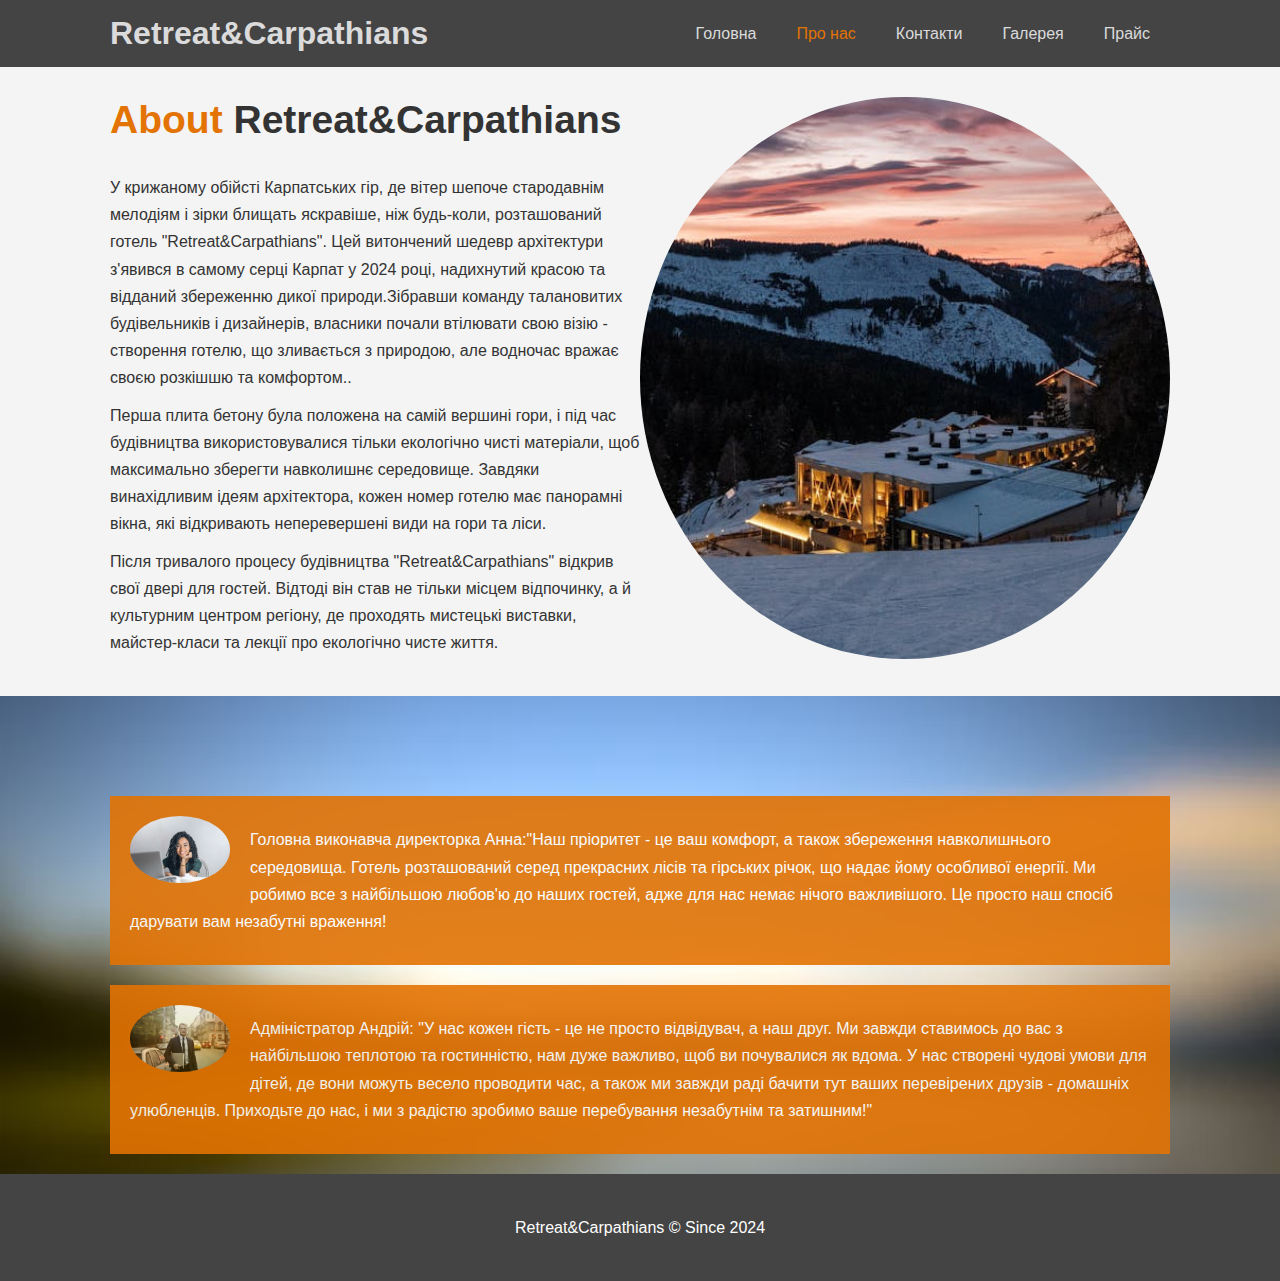
<file: about.html>
<!DOCTYPE html>
<html lang="en">

<head>
  <meta charset="UTF-8">
  <meta http-equiv="X-UA-Compatible" content="IE=edge">
  <meta name="viewport" content="width=device-width, initial-scale=1.0">
  <meta name="description" content="Most Popular Hotel of Carpathy">
  <meta name="keywords" content="hotel,best budget hotel in ua">
  <title>Retreat&Carpathians Hotel | About us</title>

  <link rel="stylesheet" href="css/style.css">
  <link rel="stylesheet" media="screen and (max-width: 768px)" href="css/mobile.css">
  
</head>

  <header>
    <nav id="navbar">
      <div class="container">
        <h1 class="logo"> <a href="index.html">Retreat&Carpathians</a></h1>
        <ul>
          <li><a  href="index.html">Головна</a></li>
          <li><a class="current" href="about.html">Про нас</a></li>
          <li><a href="contact.html">Контакти</a></li>
          <li><a href= "gallery.html">Галерея</a></li>
          <li><a href= "rooms.html">Прайс</a></li>
        </ul>
      </div>
    </nav>


    <section id="about-info" class="bg-light py-3">
        <div class="container">
            <div class="info-left">
                <h1 class="l-heading"> <span class="text-primary">About</span>
                   Retreat&Carpathians</h1>
                   <p>У крижаному обійсті Карпатських гір, де вітер шепоче стародавнім мелодіям і зірки блищать яскравіше, ніж будь-коли, розташований готель "Retreat&Carpathians". Цей витончений шедевр архітектури з'явився в самому серці Карпат у 2024 році, надихнутий красою та відданий збереженню дикої природи.Зібравши команду талановитих будівельників і дизайнерів, власники почали втілювати свою візію - створення готелю, що зливається з природою, але водночас вражає своєю розкішшю та комфортом..</p>
                   <p>Перша плита бетону була положена на самій вершині гори, і під час будівництва використовувалися тільки екологічно чисті матеріали, щоб максимально зберегти навколишнє середовище. Завдяки винахідливим ідеям архітектора, кожен номер готелю має панорамні вікна, які відкривають неперевершені види на гори та ліси. </p>
                   <p>Після тривалого процесу будівництва "Retreat&Carpathians" відкрив свої двері для гостей. Відтоді він став не тільки місцем відпочинку, а й культурним центром регіону, де проходять мистецькі виставки, майстер-класи та лекції про екологічно чисте життя.</p>
            </div>
            <div class="info-right">
             <img src="./images/photo2.jpg" alt="" srcset="">
            </div>
        </div>
    </section>

  <div class="clr"></div>
  
  <section id="testimonials">
   
    <div class="container">
    
         <div class="testimonial bg-primary">
          
          <img src="./images/person-1.jpg" alt="Samanta">
          <p>Головна виконавча директорка Анна:"Наш пріоритет - це ваш комфорт, а також збереження навколишнього середовища. Готель розташований серед прекрасних лісів та гірських річок, що надає йому особливої енергії. Ми робимо все з найбільшою любов'ю до наших гостей, адже для нас немає нічого важливішого. Це просто наш спосіб дарувати вам незабутні враження!</p>

 
         </div>  

         <div class="testimonial bg-primary">
          
          <img src="./images/person-2.jpg" alt="Oleksiy">
          <p>Адміністратор Андрій: "У нас кожен гість - це не просто відвідувач, а наш друг. Ми завжди ставимось до вас з найбільшою теплотою та гостинністю, нам дуже важливо, щоб ви почувалися як вдома. У нас створені чудові умови для дітей, де вони можуть весело проводити час, а також ми завжди раді бачити тут ваших перевірених друзів - домашніх улюбленців. Приходьте до нас, і ми з радістю зробимо ваше перебування незабутнім та затишним!"






          </p>


         </div> 
        
    </div>


  </section>
  
  <div class="clr"></div>
  
    <footer id="main-footer">
      <p>Retreat&Carpathians &copy; Since 2024</p>
    </footer>
    
  </body>

</html>
</file>
<file: css/mobile.css>
#navbar .logo{
  float: none;
  text-align: center;
}

#navbar ul,#navbar ul li{
  float: none;
  
}
#navbar ul li a{
  padding: 5px;
  border-bottom: #444 dotted 1px;
}
/* Home Info */
#home-info .info-img{
  display: none;
}
#home-info .info-content{
  float:none;
  width: 100%;
}
/* Boxes */
.box{
  float:none;
  width: 100%;
}
/* About Info */

#about-info .info-left,#about-info .info-right{
float:none;
width: 100%;
}
#about-info .info-right{
  margin-top: 30px;
}
.l-heading{
text-align: center;
}
#contact-info .box{
  border-bottom: #444 dotted 1px;
}
</file>
<file: css/style.css>
/* Reset */
*{
  margin: 0;
  padding: 0;
  box-sizing: border-box;
}
/* Main Styling */
html,body {
  font-family: 'Segoe UI', Tahoma, Geneva, Verdana, sans-serif;
  line-height: 1.7em;  
}
a{
  color:#444;
  text-decoration: none;
}
h1,h2,h3{
  padding-bottom: 20px;
}
p{
  margin: 10px 0;
}

/* Utility Classes */

.container{
  margin: auto;
  max-width: 1100px;
  overflow: auto;
  padding: 0 20px;

}
.text-primary{
  color:#e37303;
}
.text-secondary{
  color:#ffffff;
}
.lead{
  font-size: 20px;
}
.btn{
  display: inline-block;
  font-size: 18px;
  color:#ffffff;
  background:#333;
  padding: 13px 20px;
  border: none;
  cursor: pointer;
}
.btn:hover{
  background:#e37303;
  color:#444
}
.btn-light{
  background: #ffffff;
  color: #444;
}
.bg-dark{
  background: #444;
  color:#fff;
}
.bg-light{
  background: #f4f4f4;
  color: #333;
}
.bg-primary{
  color:#ffffff;
  background:#e37303;
}
.clr{
  clear: both;
}

.l-heading{
  font-size: 39px;
  line-height: 1.2em;
}
.box {
  height: 300px; /* Set a fixed height for all boxes */
  display: flex;
  flex-direction: column;
  justify-content: center;
  text-align: center;
}

#features {
  display: flex;
  justify-content: space-around;
}


/* Padding */

.py-1{ padding: 10px 0; }
.py-2{ padding: 20px 0; }
.py-3{ padding: 30px 0; }


/* Navbar */
#navbar{
  background: #444;
  color:#ffffff;
  overflow: auto;
}
#navbar a{
  color: #ffffffcf;
}
#navbar .logo{
  float: left;
  padding-top:20px;
}
#navbar ul{
  float: right;
}
#navbar ul li{
  float: left;
  list-style: none;
}
#navbar ul li a{

  display: block;
  padding: 20px;
  text-align: center;
}
#navbar ul li a:hover,
#navbar ul li a.current{
  background: #444;
  color:#e37303;
}

/* showcase */

#showcase{
  background: url('../images/mountain.jpg') no-repeat 
center center/cover;
  height: 600px;
}
#showcase .showcase-content{
  color: #e37303;
  text-align: center;
  padding-top: 170px;
}
#showcase .showcase-content h1{
  font-size: 53px;
  line-height: 1.2em;
} 
#showcase .showcase-content p{
  padding-bottom:20px;
  line-height: 1.5em;
}

/* Home Info */
#home-info .info-content {
  width: 50%;
  height: 100%;
  text-align: center; /* Center all text within .info-content */
  padding: 50px 30px;
  overflow: auto; /* Allow content to overflow if needed */
  /* Potentially override conflicting styles */
  margin: 0 auto; /* Center horizontally within parent (optional) */
}

/* Features */
.box {
  width: 33.3%;
  padding: 50px;
  text-align: center; /* Center all text within .box */
  display: flex; /* Enable flexbox layout */
  flex-direction: column; /* Stack content vertically by default */
  justify-content: center; /* Center content vertically within the box */
  align-items: center; /* Center content horizontally within the box */
  /* Potentially override conflicting styles */
  margin: 0 auto; /* Center horizontally within parent (optional) */
}


/* Features */
.box{
  float:left;
  width: 33.3%;
  padding: 50px;
  text-align: center;
}

.box i{
  margin-bottom: 10px;
}

/* About Info */

#about-info .info-left{
  float:left;
  width: 50%;
  min-height: 100%; 
}
#about-info .info-right{
  float:right;
  width: 50%;
  min-height: 100%;
}

#about-info .info-right img{
  display:block;
  width: 100%;
  margin: auto;
  min-height: 100%;
  border-radius: 50%;
  }

/* Testimonials */

#testimonials{
  background: url('/images/photoback.png') no-repeat center center/cover;
  height: 100%;
  padding-top: 100px;
}
#testimonials h2{
  color: #fff;
  text-align: center;
  
}
#testimonials .testimonial{
  padding:20px;
  margin-bottom: 20px;
  opacity: 0.9;
}
#testimonials img{
  width: 100px;
  float:left;
  margin-right: 20px;
  border-radius: 50%;
}
/* Contact Form */
#contact-form .form-group {
  margin-bottom: 20px;
}

#contact-form .btn {
  margin-bottom: 20px;
}

#contact-form label {
  display: block;
}

#contact-form input {
  width: 100%;
  padding: 5px;
  border: 1px #ddd solid;
  border-radius: 2px;
}

#contact-form .textarea {
  padding: 30px;
}

#contact-form input:focus,
#contact-form .textarea:focus {
  outline: none;
  border-color: #e37303;
}

#contact-form .l-heading {
  margin-top: 20px;
}

/* Box Container Styling */
#box-container {
  display: flex;
  justify-content: space-around;
  flex-wrap: wrap;
  margin: 20px 0;
}

/* Box Styling for Локація, Телефон, and Email in Orange */
.box {
  flex: 1 1 30%;
  text-align: center;
  padding: 20px;
  margin: 10px;
  border: 2px solid #e37303;
  border-radius: 10px;
  background-color: #e37303;
  color: #fff;
}

.box i {
  color: #fff;
}

.box h3 {
  color: #fff;
  font-size: 24px;
  margin-top: 10px;
}

.box p {
  color: #fff;
  font-size: 18px;
  margin-top: 5px;
}

.box:hover {
  background-color: #cc6202;
  color: #fff;
}

.box:hover i,
.box:hover h3,
.box:hover p {
  color: #fff;
}

/* Footer Styling (assuming footer class name) */
footer {
  background-color: grey;
  color: white;
  padding: 20px;
  text-align: center;
}


/* Gallery Section */
#gallery {
  padding: 50px 0;
  background: #f4f4f4;
}

#gallery h2 {
  text-align: center;
  margin-bottom: 1rem;
}

.grid {
  display: grid;
  grid-template-columns: repeat(4, 1fr); /* Ensure four columns in each row */
  grid-gap: 1rem;
  justify-items: center;
}

.item {
  width: 100%; /* Ensures items take full width */
}

.item img {
  width: 100%;
  max-width: 100%; /* Ensure images don't exceed their container width */
  height: auto; /* Maintain aspect ratio */
  border-radius: 5px;
  box-shadow: 0px 4px 8px rgba(196, 184, 184, 0.1);
}

/* Media Query for Gallery */
@media screen and (max-width: 768px) {
  .grid {
    grid-template-columns: repeat(auto-fit, minmax(150px, 1fr));
  }
}
/* Rooms Page Specific Styles */


#rooms-page .bg-light {
  background: #f4f4f4;
}

#rooms-page .py-3 {
  padding-top: 20px;
  padding-bottom: 20px;
}

#rooms-page .l-heading {
  font-size: 2em;
  margin-bottom: 20px;
}

#rooms-page .text-primary {
  color: #ff8000;
}

#rooms-page .info-left {
  width: 100%;
  margin-right: 0;
}

#rooms-page .clr {
  clear: both;
}

/* Table Styles */
#rooms-page table {
  width: 100%;
  border-collapse: collapse;
  margin: 20px 0;
}

#rooms-page table, #rooms-page th, #rooms-page td {
  border: 1px solid #ddd;
}

#rooms-page th, #rooms-page td {
  padding: 12px;
  text-align: left;
}

#rooms-page th {
  background: #333;
  color: #fff;
}

#rooms-page td {
  background: #fff;
}

#rooms-page h2 {
  margin-top: 20px;
}

/* Media Queries */
@media screen and (max-width: 768px) {
  #rooms-page .container {
    width: 95%;
  }
  
  #rooms-page #navbar .container {
    flex-direction: column;
  }

  #rooms-page #navbar ul {
    flex-direction: column;
    align-items: center;
  }

  #rooms-page #navbar ul li {
    margin-right: 0;
    margin-bottom: 10px;
  }

  #rooms-page .info-left {
    width: 100%;
    margin: 0;
  }
}


/* style.css */

/* Target the button with ID "callButton" */
#callButton {
  background-color: #ffffff; /* Dark gray background */
  color: #fc8004; /* White text color */
  padding: 10px 15px; /* Add some padding */
  border: none; /* Remove border */
  border-radius: 5px; /* Add rounded corners */
  cursor: pointer; /* Make it look clickable */
  text-decoration: none; /* Remove underline */
  font-weight: bold; /* Make the text bold (optional) */
}

/* Optional hover effect for the button */
#callButton:hover {
  background-color: #f4f4f4; /* Darker gray on hover (optional) */
}


/* Footer */
#main-footer{
  text-align: center;
  background: #444;
  height: 20%;
  color: #fff;
  padding: 30px;
}
</file>
